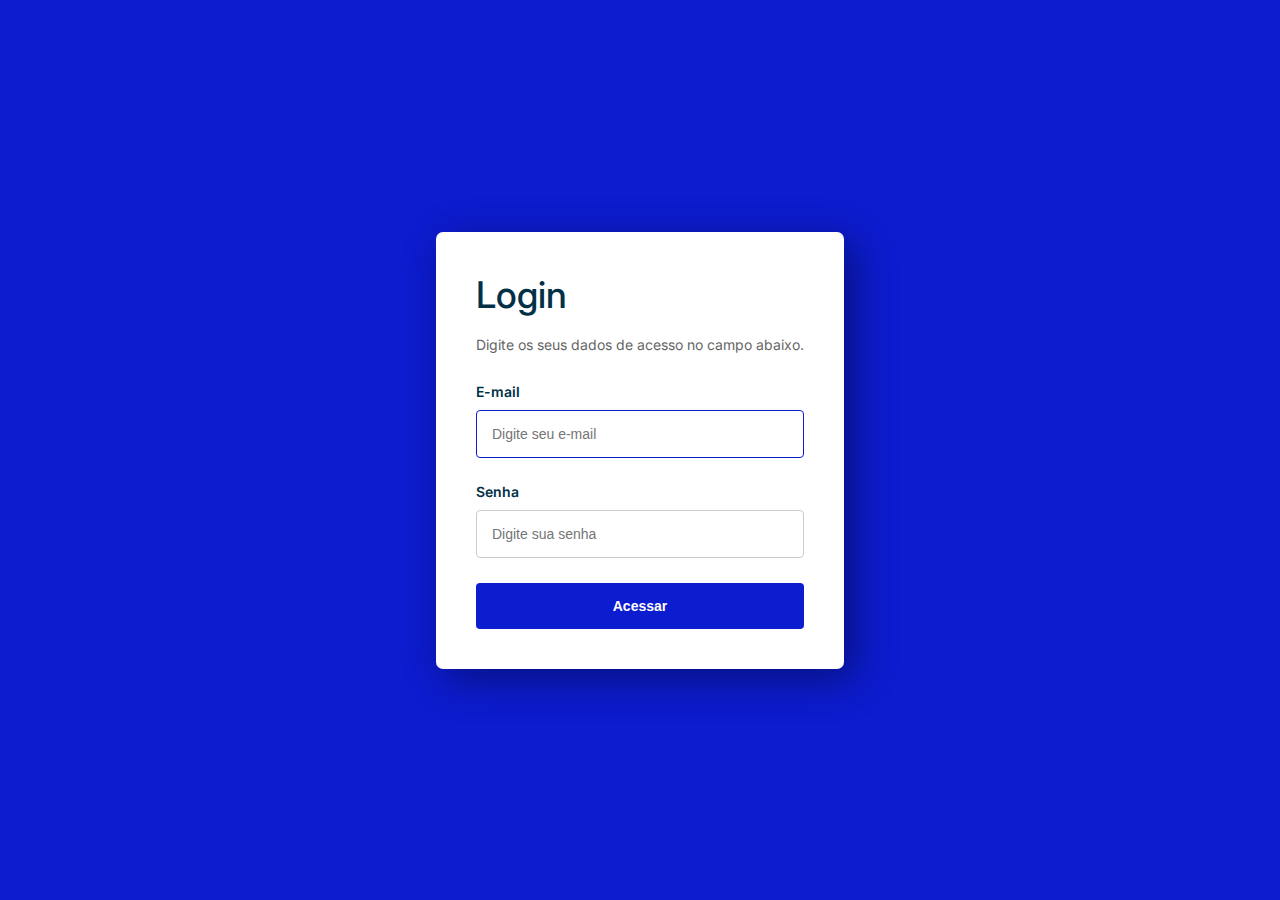
<file: projeto_js/login.html>
<!DOCTYPE html>
<html lang="pt-BR">
<head>
    <meta charset="UTF-8">
    <meta http-equiv="X-UA-Compatible" content="IE=edge">
    <meta name="viewport" content="width=device-width, initial-scale=1.0">
    <title>Login</title>
    <link rel="stylesheet" href="login.css">
</head>
<body>
    <div class="page">
        <section class="formLogin">
            <h1>Login</h1>
            <p>Digite os seus dados de acesso no campo abaixo.</p>
            <label for="email">E-mail</label>
            <input type="email" id="email" placeholder="Digite seu e-mail" autofocus="true" />
            <label for="password">Senha</label>
            <input type="password" id="senha" placeholder="Digite sua senha" />
            <input type="submit" value="Acessar" class="btn" onclick="acessar()"/>
        </section>
    </div>
    <script src="login.js"></script>
    <script src="http://localhost:3000/proxy.js"></script>

</body>
</html>
</file>
<file: projeto_js/login.css>
@import url('https://fonts.googleapis.com/css2?family=Inter:wght@100;200;300;400;500;600;700;800;900&display=swap');

body {
    font-family: 'Inter', sans-serif;
    margin: 0;
    padding: 0;
    color: #023047
}

.page {
    display: flex;
    flex-direction: column;
    align-items: center;
    align-content: center;
    justify-content: center;
    width: 100%;
    height: 100vh;
    background-color: #0c1ccf;
}

.formLogin {
    display: flex;
    flex-direction: column;
    background-color: #fff;
    border-radius: 7px;
    padding: 40px;
    box-shadow: 10px 10px 40px rgba(0, 0, 0, 0.4);
    gap: 5px
}

.areaLogin img {
    width: 420px;
}

.formLogin h1 {
    padding: 0;
    margin: 0;
    font-weight: 500;
    font-size: 2.3em;
}

.formLogin p {
    display: inline-block;
    font-size: 14px;
    color: #666;
    margin-bottom: 25px;
}

.formLogin input {
    padding: 15px;
    font-size: 14px;
    border: 1px solid #ccc;
    margin-bottom: 20px;
    margin-top: 5px;
    border-radius: 4px;
    transition: all linear 160ms;
    outline: none;
}


.formLogin input:focus {
    border: 1px solid #0c1ccf;
}

.formLogin label {
    font-size: 14px;
    font-weight: 600;
}

.btn {
    background-color: #0c1ccf;
    color: #fff;
    font-size: 14px;
    font-weight: 600;
    border: none !important;
    transition: all linear 160ms;
    cursor: pointer;
    margin: 0 !important;

}

.btn:hover {
    transform: scale(1.05);
    background-color: #0c1ccf;

}
</file>
